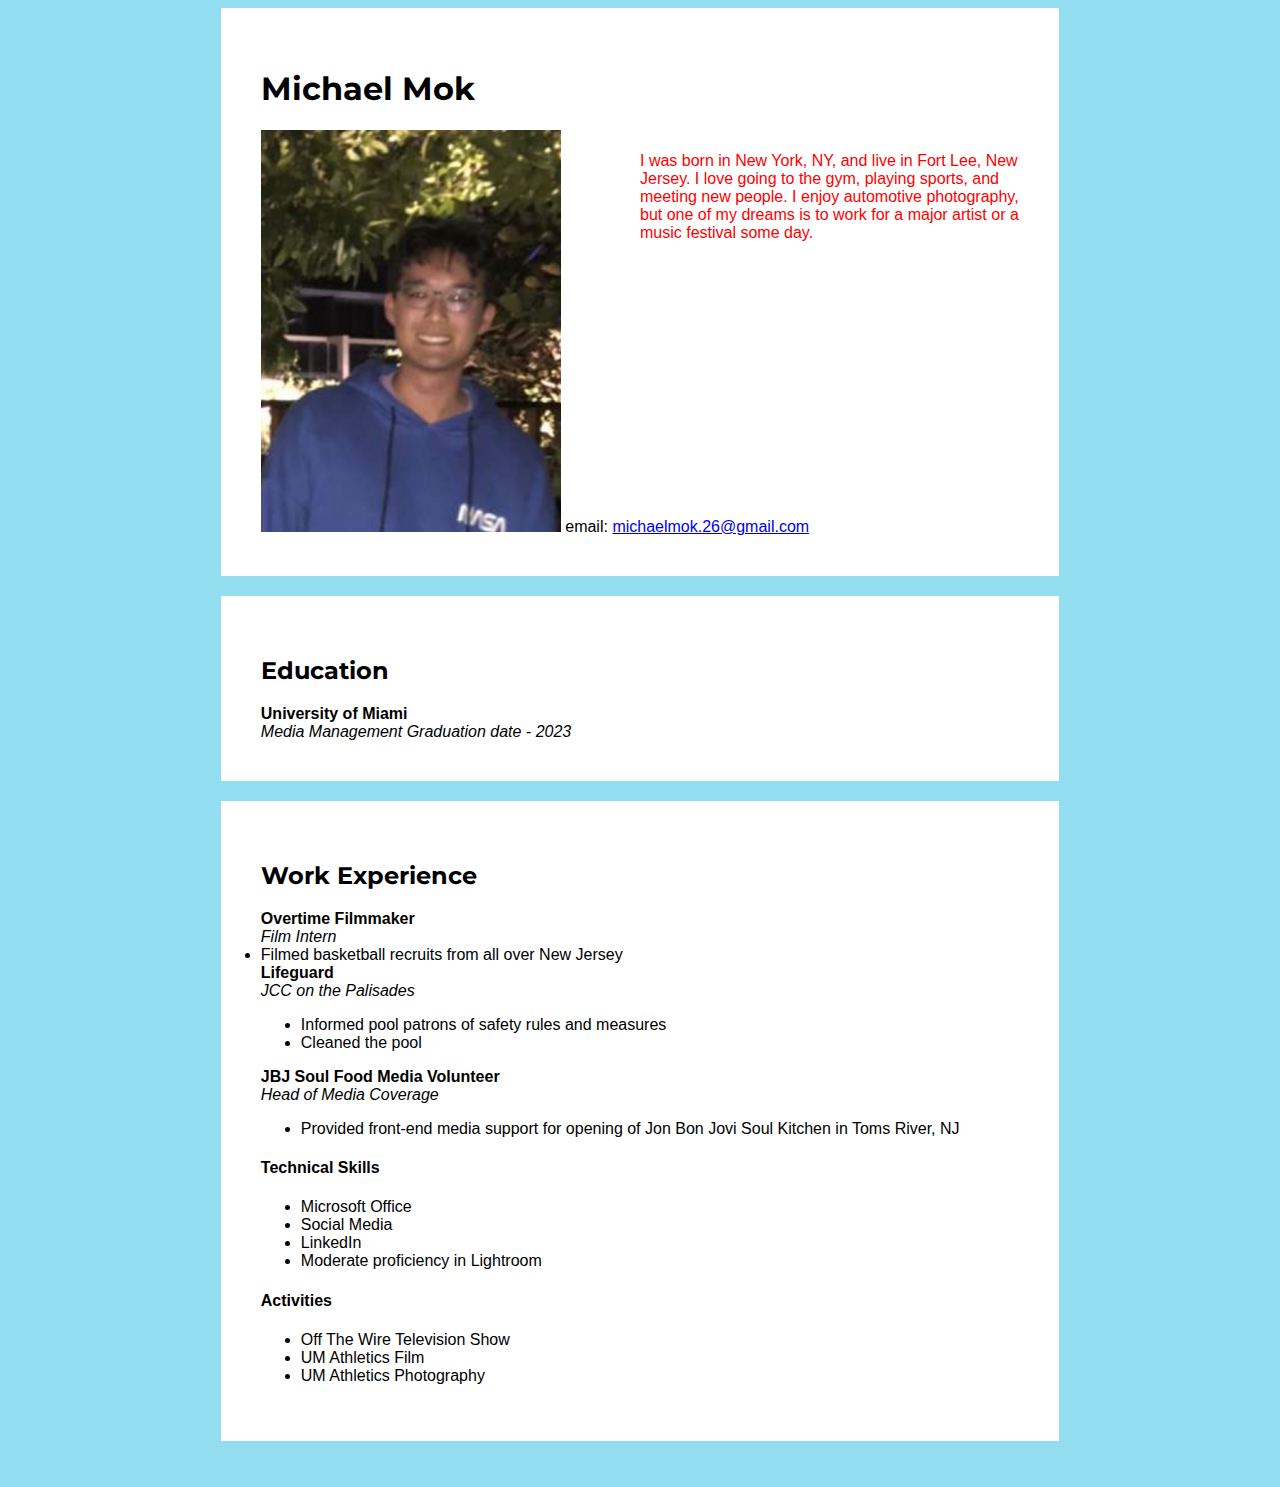
<file: Homework/resume.html>
<!DOCTYPE html>
<html lang="en" dir="ltr">
  <head>
    <meta charset="utf-8">
    <link rel="stylesheet" href="CSS/resumestyle.css">
    <title>Michael Mok</title>
    <link href="https://fonts.googleapis.com/css?family=Montserrat|Roboto+Mono&display=swap" rel="stylesheet">

  </head>
  <body>

    <header class="box">
        <h1>Michael Mok</h1>
        <img src ="img/IMG_0752.jpg" alt="Michael Mok"  width="300">

          email: <a href="mailto:michaelmok.26@gmail.com">michaelmok.26@gmail.com</a>
        <div class="textAlign">
        <p class="parragraph">
          I was born in New York, NY, and live in Fort Lee, New Jersey. I love going to the gym, playing sports, and meeting new people. I enjoy automotive photography, but one of my dreams is to work for a major artist or a music festival some day.
        </div>
      </header>


            <!-- start column 1 -->
          <div class="box">
            <h2>Education</h2>

            <strong>University of Miami</strong>
            <br><em>Media Management</em>
            <em>Graduation date - 2023</em>
          </div>

          <div class="box">
            <h2>Work Experience</h2>

            <strong>Overtime Filmmaker</strong>
            <br><em>Film Intern</em>
            <li>Filmed basketball recruits from all over New Jersey</li>

            <strong>Lifeguard</strong>
            <br><em>JCC on the Palisades</em>
            <ul>
            <li>Informed pool patrons of safety rules and measures</li>
            <li>Cleaned the pool</li>
            </ul>


            <strong>JBJ Soul Food Media Volunteer</strong>
            <br>
            <em>Head of Media Coverage</em>
            <ul>
            <li>Provided front-end media support for opening of Jon Bon Jovi Soul Kitchen in Toms River, NJ</li>

            </ul>

    <!-- end column 1 -->

              <!-- start column 2 -->
              <h4>Technical Skills</h4>

                <ul>
                <li>Microsoft Office</li>
                <li>Social Media</li>
                <li>LinkedIn</li>
                <li>Moderate proficiency in Lightroom</li>
                </ul>

            <h4>Activities</h4>

              <ul>
              <li>Off The Wire Television Show</li>
              <li>UM Athletics Film</li>
              <li>UM Athletics Photography</li>
              </ul>

          </div>







  </body>
</html>
</file>
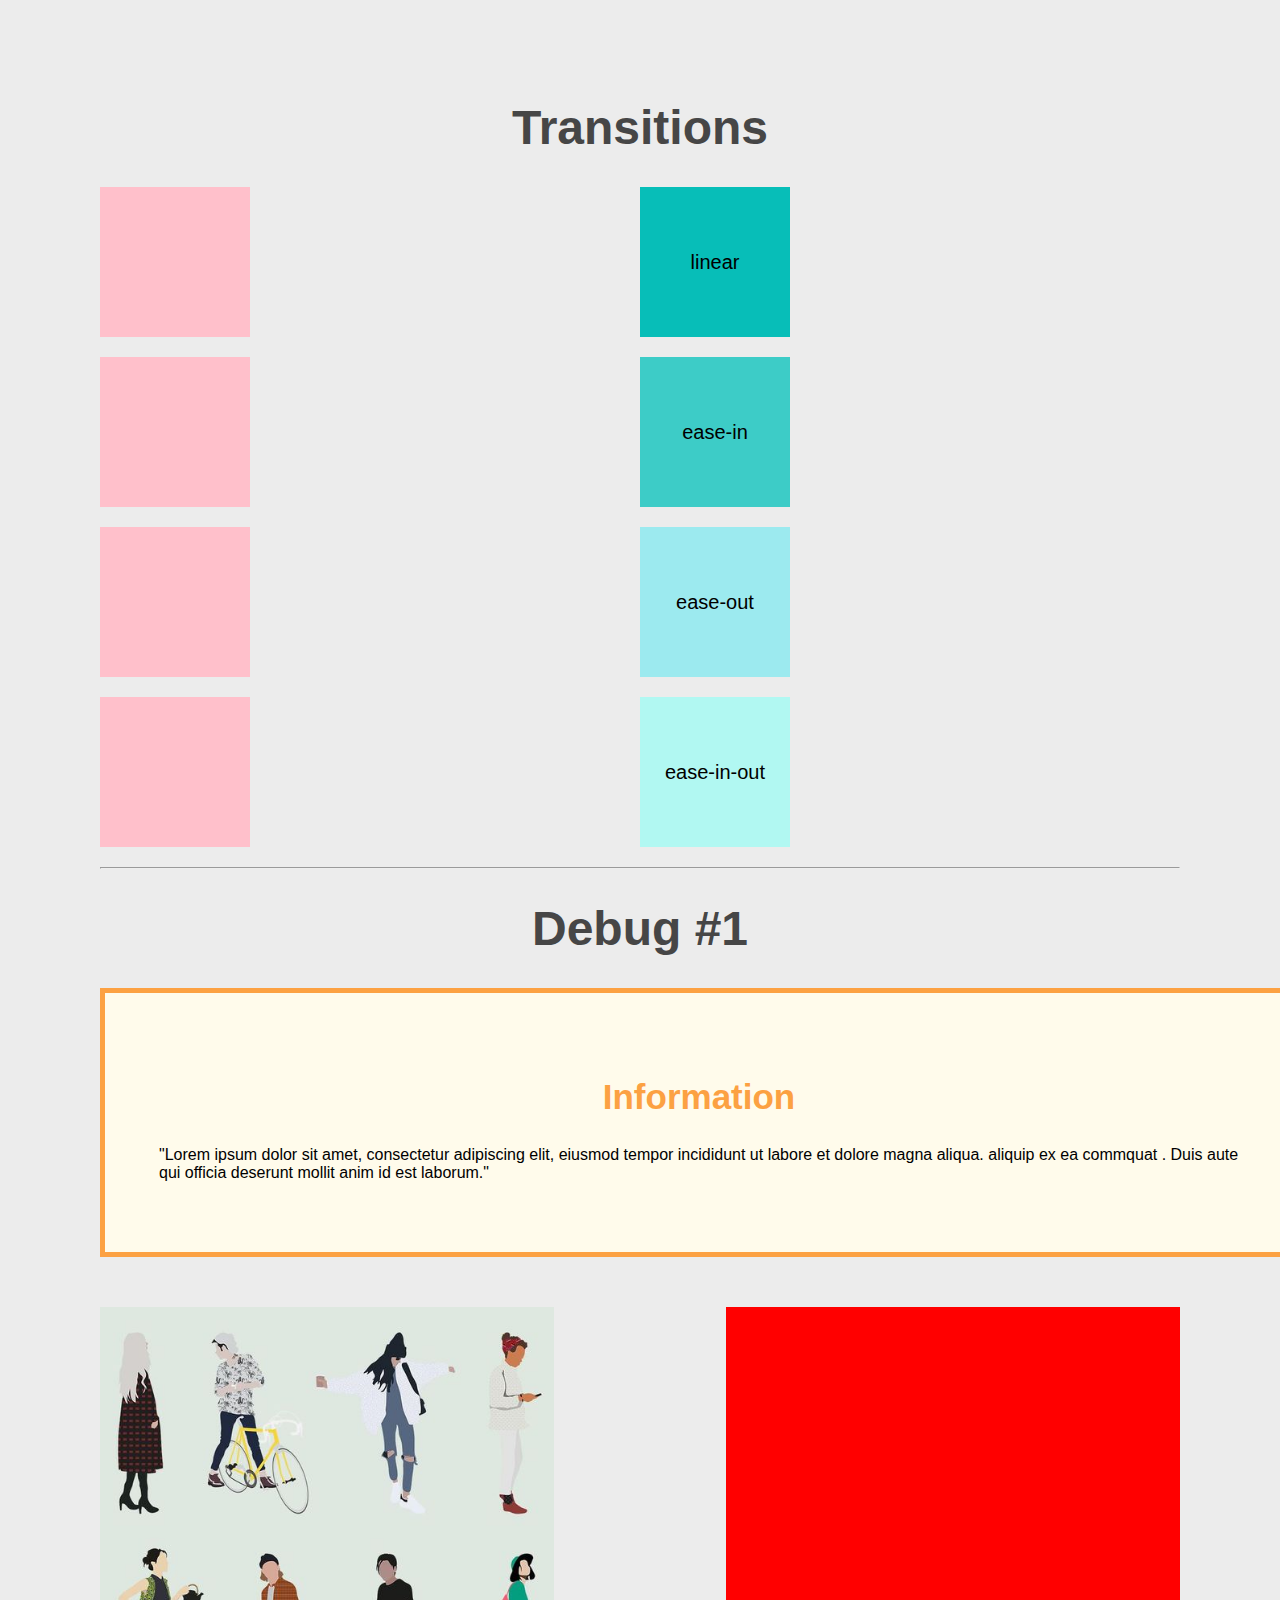
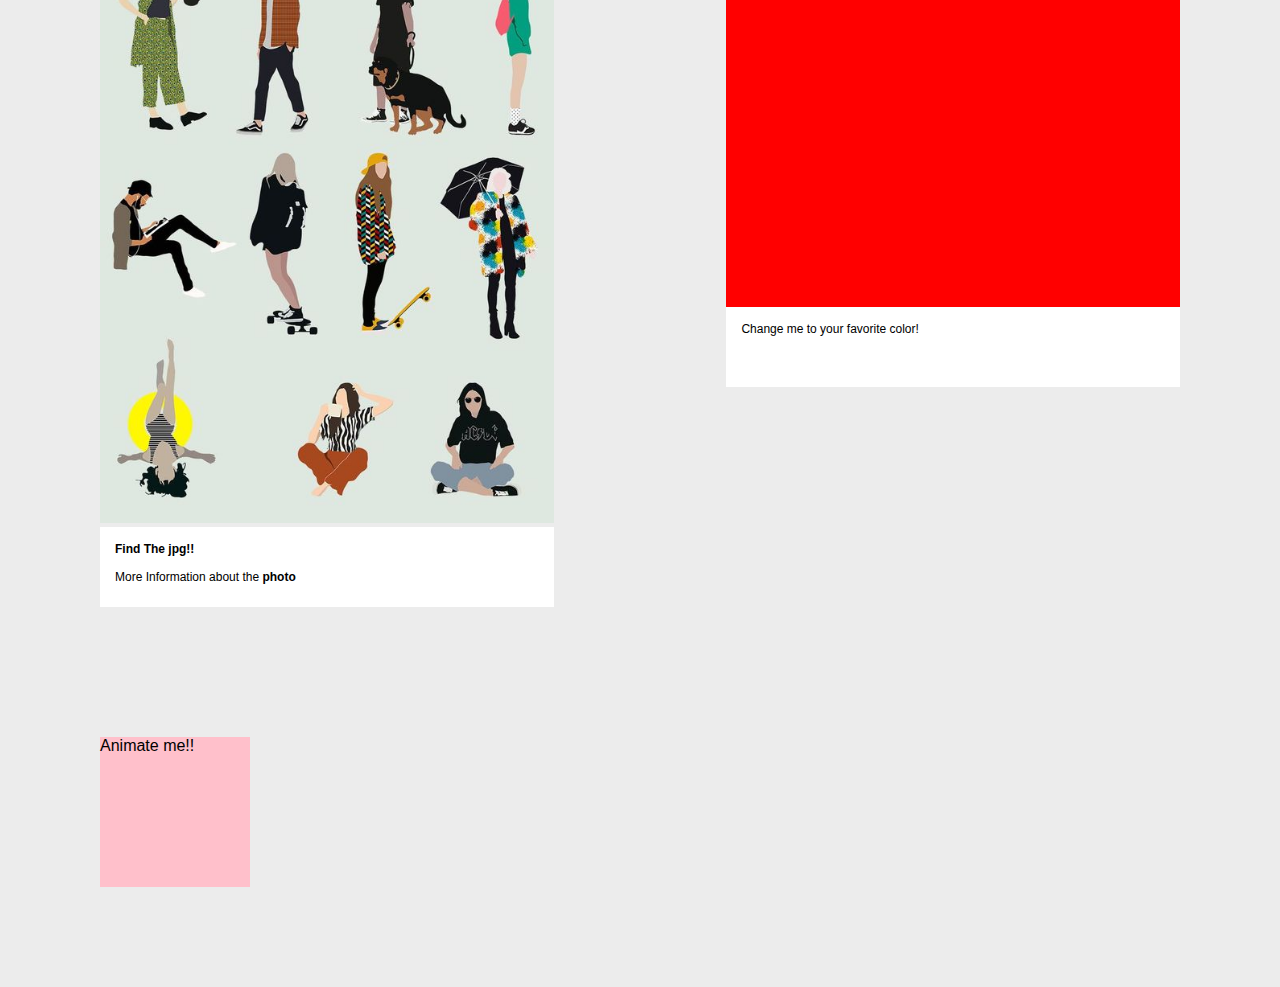
<file: Class/Class6-1/transitions.html>
<!DOCTYPE html>
<html lang="en" dir="ltr">
  <head>
    <meta charset="utf-8">
    <title>CSS Transitions</title>
    <link rel="stylesheet" href="css/transition-style.css">
  </head>
  <body>

    <section>
      <h1 class="title">Transitions</h1>

      <div class="leftSide">
        <div class="box color"> </div>
        <div class="box scale"> </div>
        <div class="box rotate"> </div>
        <div class="box translate"> </div>
      </div>

      <div class="rigthSide">
        <div class="trigger">
          <div class="box one">linear</div>
          <div class="box two">ease-in</div>
          <div class="box three">ease-out</div>
          <div class="box four">ease-in-out</div>
        </div>
      </div>
    </section>

    <hr>

    <section>
      <h1 class="title">Debug #1</h1>

      <!-- Find the 3 bugs, change the pink box and put your favorite color, and animate the pink box -->

      <div class="Container">
            <div class="information">
                <h2>Information</h2>
                <p> "Lorem ipsum dolor sit amet, consectetur adipiscing elit,
                  eiusmod tempor incididunt ut labore et dolore magna aliqua.
                  <strong>aliquip ex ea commquat </strong>. Duis aute
                  qui officia deserunt mollit anim id est laborum."
                </p>
            </div>

            <div class="cardLeft">
                  <img src="img/thisOne/flatCharacters.jpg" alt="Flat Characters">
                  <div class="cardBase"><strong>Find The jpg!!</strong> <br><br> More Information about the <b>photo</b></div>
            </div>

            <div class="cardRight">
                <div class="colorBox"></div>
                <div class="cardBase">  Change me to your favorite color! </div>
            </div>

            <div class="transitionContainer">
                    <div class="box rotate">Animate me!!</div>
            </div>
      </div>

      <!-- You wen too far -->

    </section>






  </body>
</html>
</file>
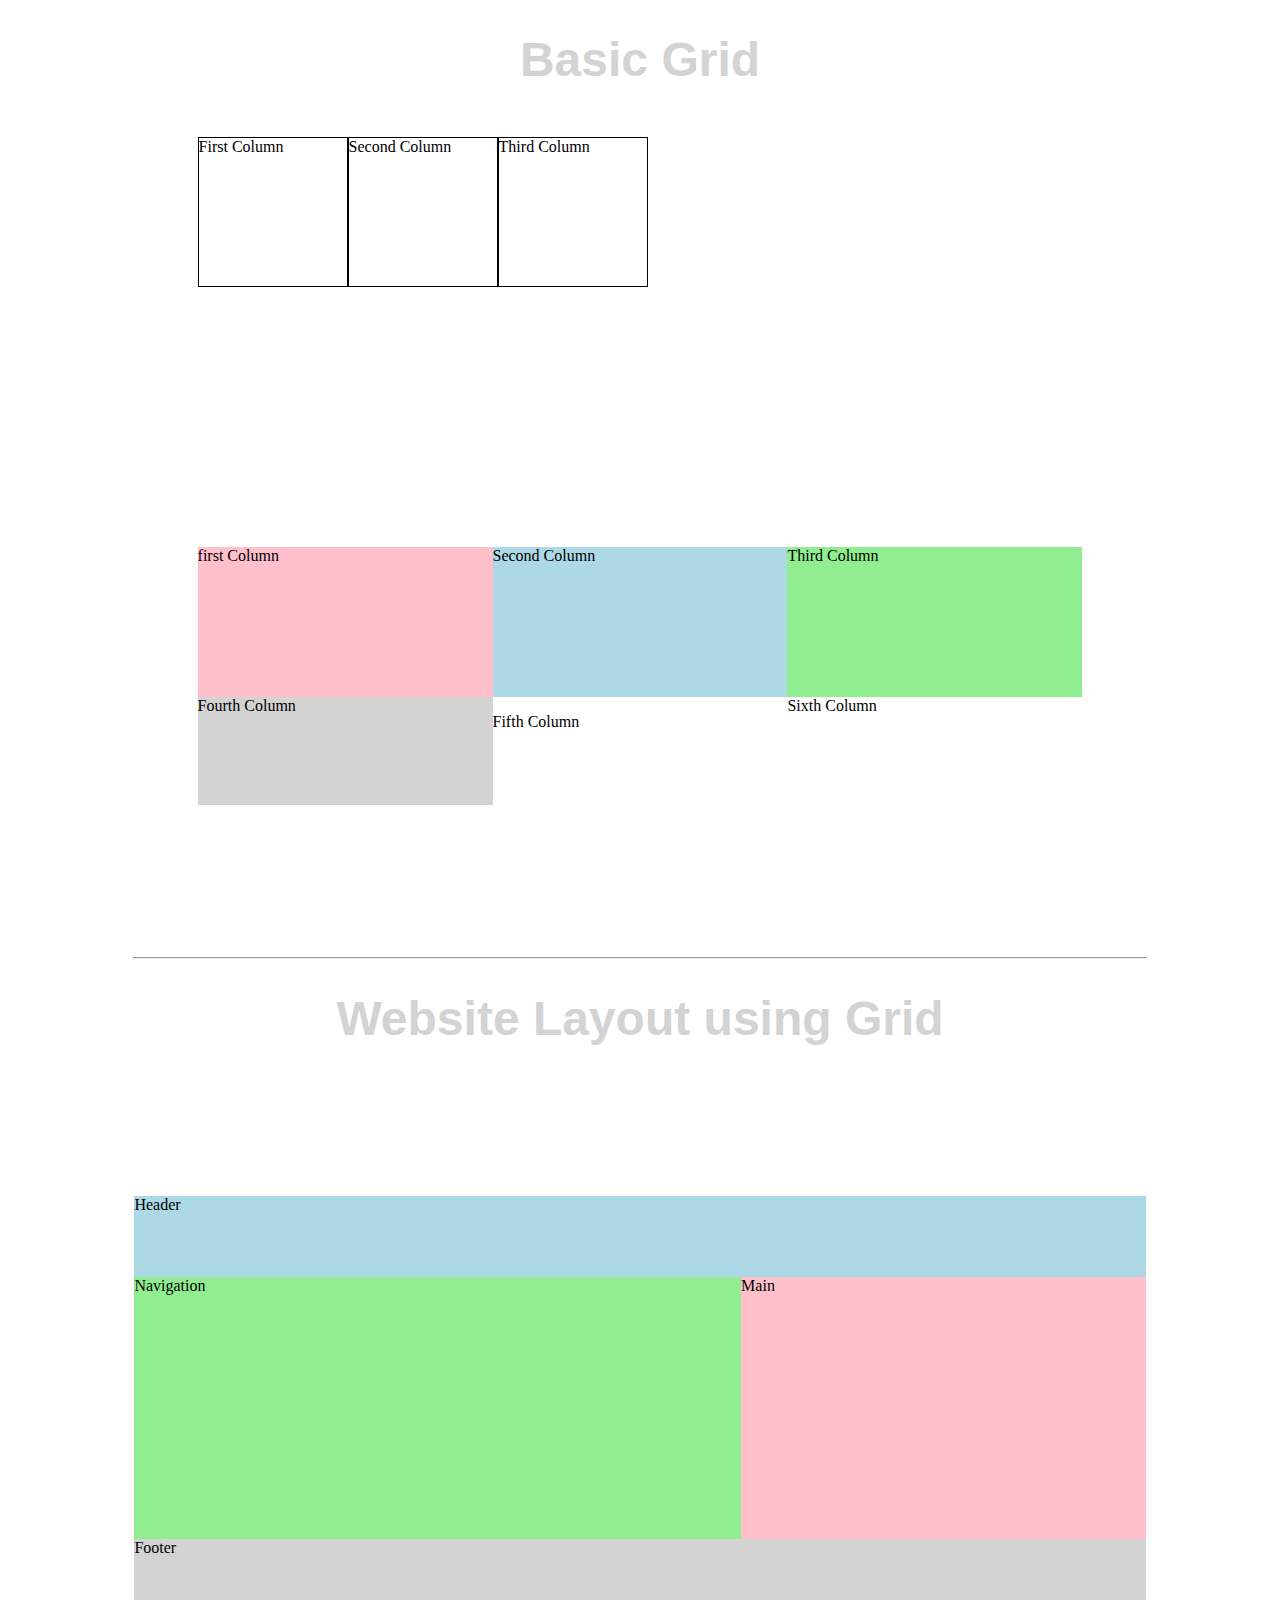
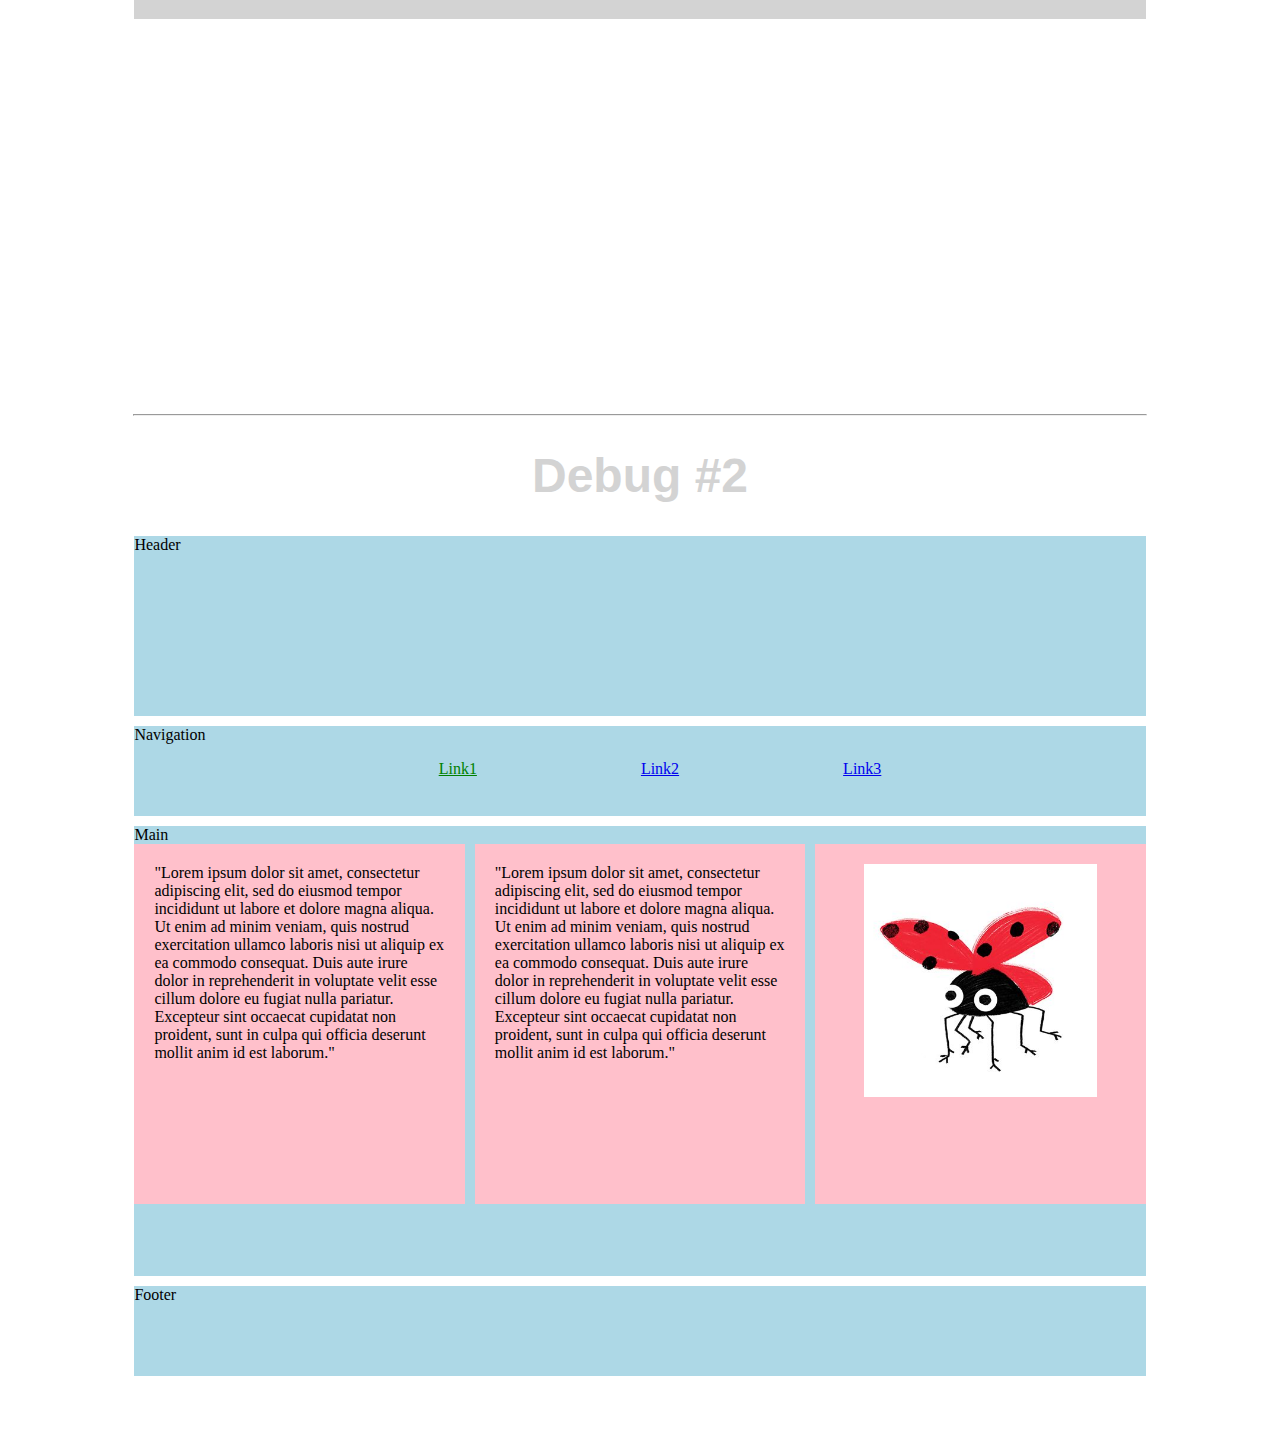
<file: Class/Class6-2/grid.html>
<!DOCTYPE html>
<html lang="en" dir="ltr">
  <head>
    <meta charset="utf-8">
    <title>Grids</title>
    <meta name="author" content="Jose Guzman">
    <meta name="content" content="grid templates and queries & debug#2">
    <meta name="keywords" content="grid, queries, footer, main">
    <link rel="stylesheet" href="css/gridStyle.css">
  </head>

  <body>

    <!-- These are Grids!!! Really helpful to create different layouts and organize content -->

    <section>
      <h1>Basic Grid</h1>

      <div class="basicGrid1">
          <div> First Column</div>
          <div> Second Column</div>
          <div> Third Column</div>

      </div>

      <div class="basicGrid2">
          <div> first Column </div>
          <div> Second Column</div>
          <div> Third Column</div>
          <div> Fourth Column</div>
          <p>Fifth Column</p>
          Sixth Column
      </div>



    </section>


    <hr>

        <!-- This grid is more complex than the others because it let us have our whole webpage arrenge inside one grid -->
    <section>
          <h1>Website Layout using Grid</h1>

              <!-- The divs are boxes we can use to arrenge our content. They are very useful!!!! -->
          <div class="gridLayout">
                <!-- The header usually remains the same through all our webpages -->
                <header>
                  Header
                </header>
                <!-- Here is our navigation -->
                <nav>
                  Navigation
                </nav>
                <!-- We use the main tag for the main content of our website the content inside this tag will change in each webpage from our website -->
                <main>
                  Main
                </main>
                  <!-- The footer usually have our contact information it depends on what the website is about -->
                <footer>
                  Footer
                </footer>
          </div>
    </section>


    <hr>

    <section>
      <h1>Debug #2</h1>
        <!-- Fix 1 bug, change the color to pink in the first link of the navigation,
        and create a grid of 3 columns inside the main tag using the class and divs provided inside -->

      <!-- You should look the bug around here   -->
      <div class="container">
          <header>
            Header
          </header>
      <!-- You pass it ... -->
          <nav>
            Navigation
            <!-- Change the First link without adding a new class -->
            <ul class="navUl">
              <li> <a href="#">Link1</a> </li>
              <li> <a href="#">Link2</a> </li>
              <li> <a href="#">Link3</a> </li>
            </ul>
          </nav>

          <main>
            Main
            <div class="gridMain">
              <div>
                "Lorem ipsum dolor sit amet, consectetur adipiscing elit,
                sed do eiusmod tempor incididunt ut labore et dolore magna aliqua.
                Ut enim ad minim veniam, quis nostrud exercitation ullamco laboris
                nisi ut aliquip ex ea commodo consequat. Duis aute irure dolor in
                reprehenderit in voluptate velit esse cillum dolore eu fugiat nulla pariatur.
                Excepteur sint occaecat cupidatat non proident, sunt in culpa qui officia deserunt
                mollit anim id est laborum."
               </div>
              <div>
                "Lorem ipsum dolor sit amet, consectetur adipiscing elit,
                sed do eiusmod tempor incididunt ut labore et dolore magna aliqua.
                Ut enim ad minim veniam, quis nostrud exercitation ullamco laboris
                nisi ut aliquip ex ea commodo consequat. Duis aute irure dolor in
                reprehenderit in voluptate velit esse cillum dolore eu fugiat nulla pariatur.
                Excepteur sint occaecat cupidatat non proident, sunt in culpa qui officia deserunt
                mollit anim id est laborum."
              </div>
              <div>
                <!-- Extra points if you can tell me how I center the image inside my grid column -->
                <img src="img/bug.jpg" alt="ladyBug">
              </div>
            </div>
          </main>

          <footer>
            Footer
          </footer>

      </div>
    </section>



  </body>
</html>
</file>
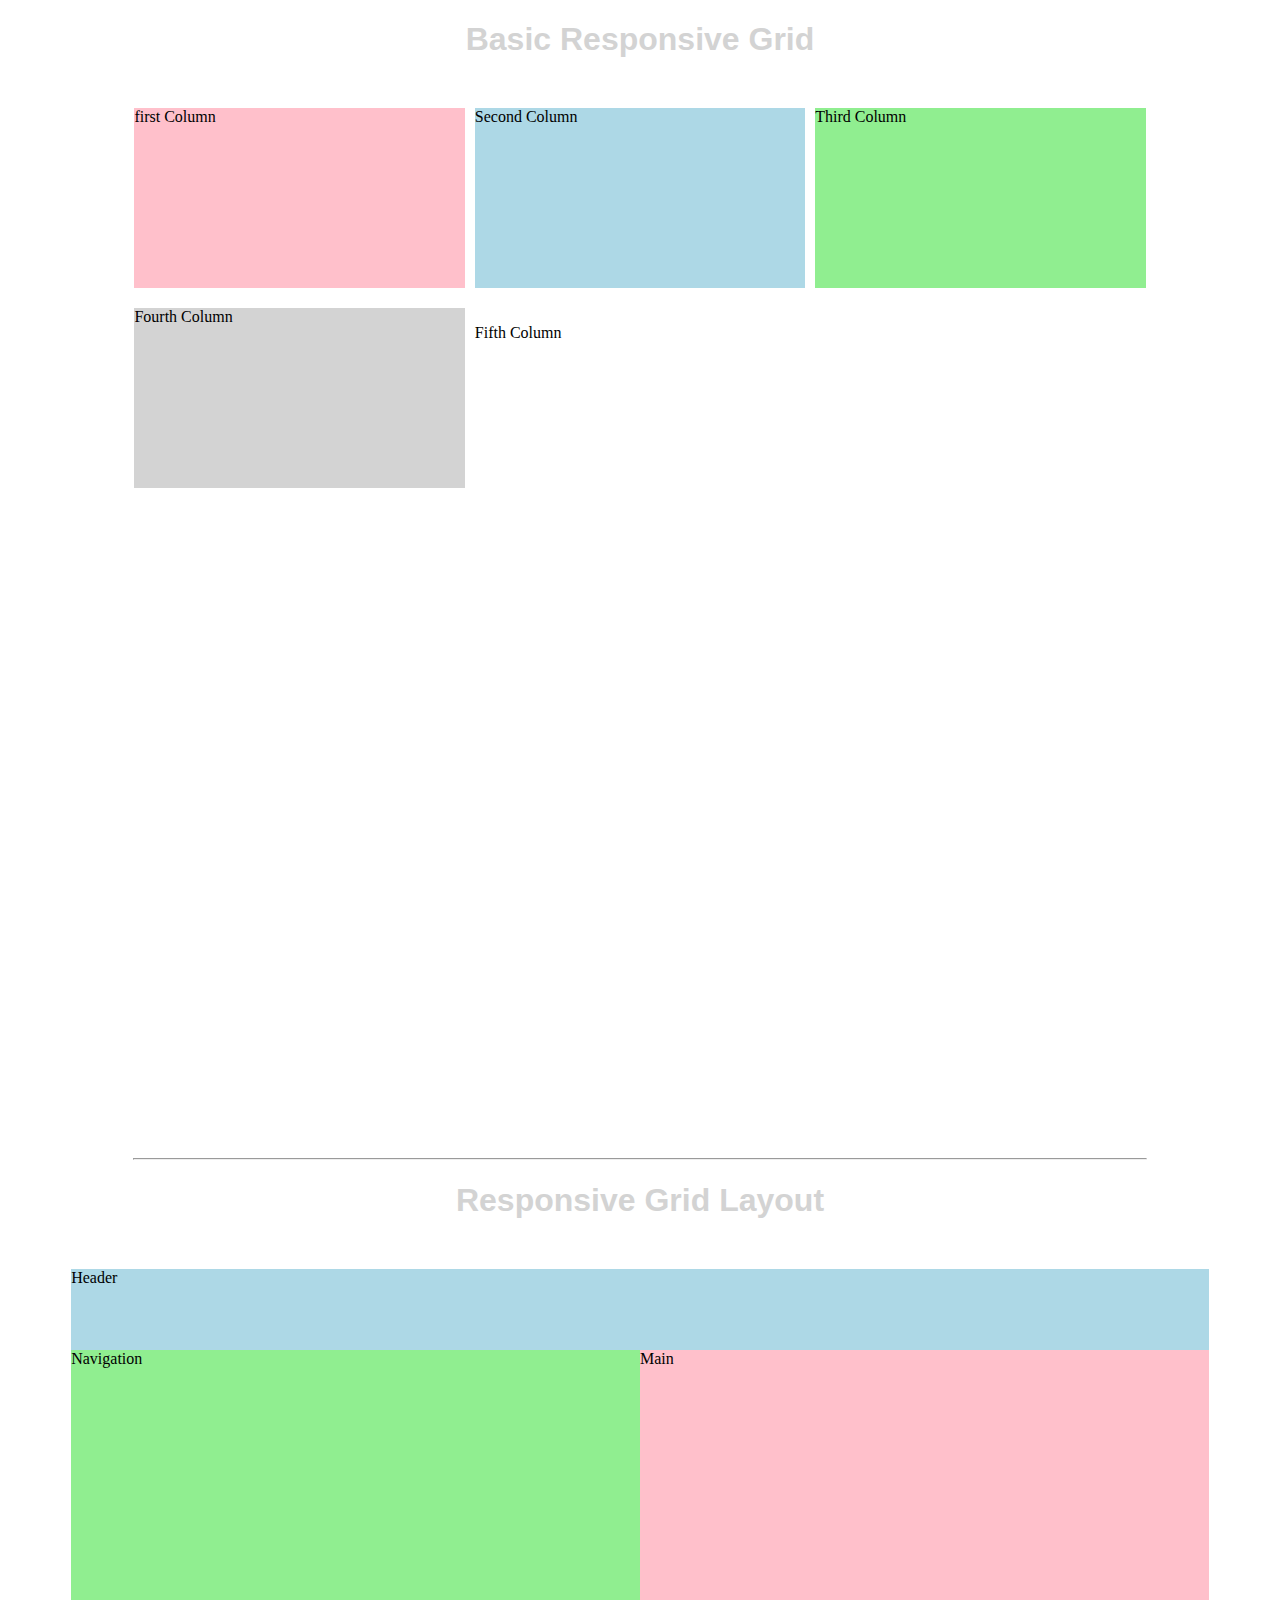
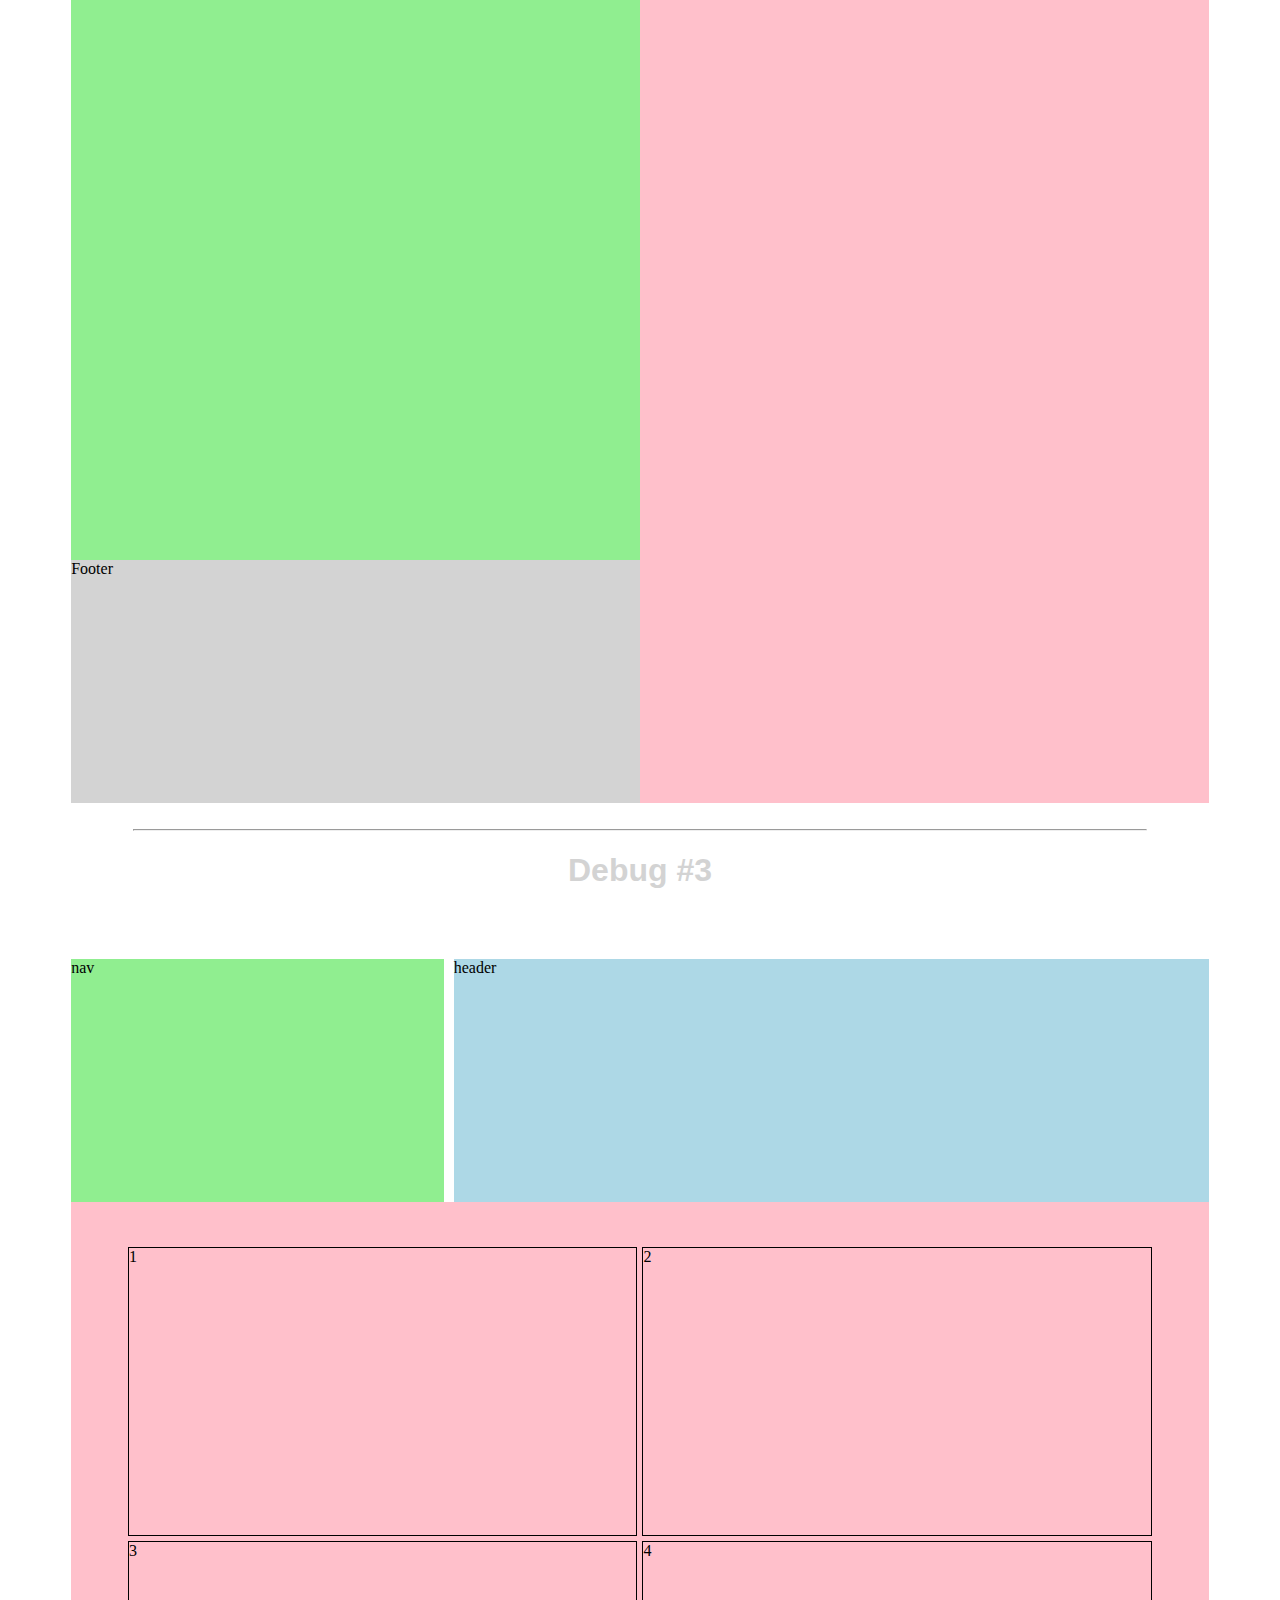
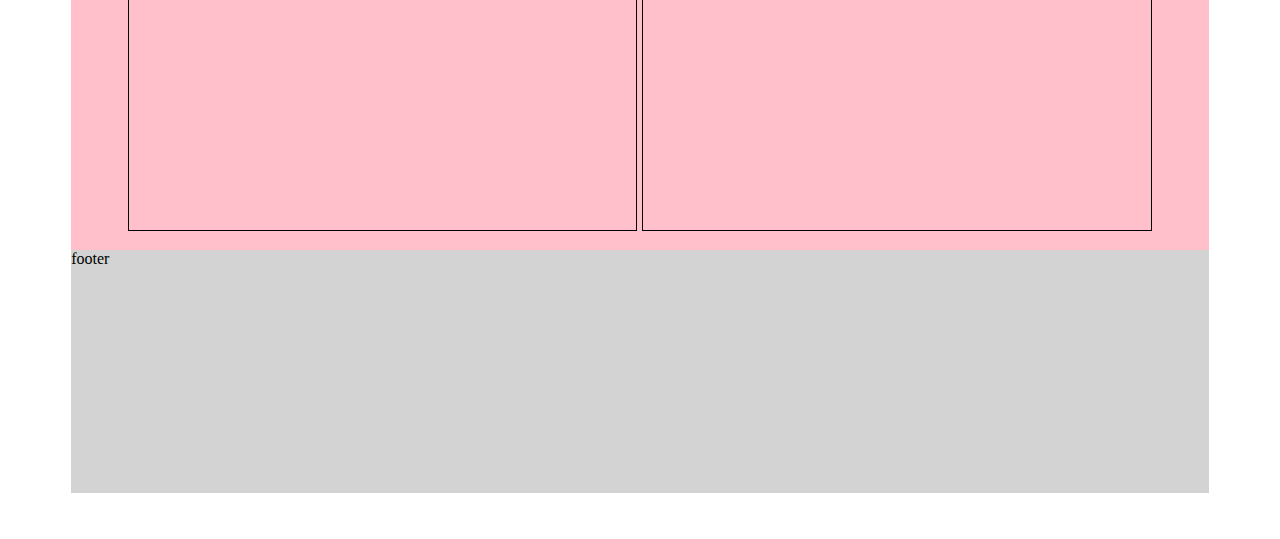
<file: Class/Class7-1/responsiveGrid.html>
<!DOCTYPE html>
<html lang="en" dir="ltr">
  <head>
    <meta charset="utf-8">
    <title>Responsive Grid</title>
    <meta name="author" content="Jose Guzman">
    <meta name="content" content="Responsive Grid">
    <!-- This stylesheet won't activate until the screens gets wider than 501 px -->
    <link rel="stylesheet" media="only screen and (min-width: 501px)" href="css/desktopGrid.css">
    <!-- This stylesheet won't activate until the screens gets smaller than 500px; -->
    <link rel="stylesheet" media="only screen and (max-width: 500px)" href="css/mobileGrid.css">
    <!-- The viewport meta tag won't let the browser to scale down my website -->
    <meta name="viewport" content="initial-scale=1">
  </head>
  <body>
    <!-- These are Grids!!! Really helpful to create different layouts and organize content -->

    <section>
      <h1>Basic Responsive Grid</h1>

      <!-- The grid will use any element nested and treat it like a grid's cell -->
      <div class="basicGrid">
          <div> first Column </div>
          <div> Second Column</div>
          <div> Third Column</div>
          <div> Fourth Column</div>
          <!-- It doesn't matter if it is a div or a p or any other tag -->
          <p>Fifth Column</p>
      </div>



    </section>

    <hr>

    <!-- This grid is more complex than the others because it let us have our whole webpage arrenge inside one grid -->
<section>
      <h1>Responsive Grid Layout</h1>

          <!-- The divs are boxes we can use to arrenge our content. They are very useful!!!! -->
      <div class="gridLayout">
            <!-- The header usually remains the same through all our webpages -->
            <header>
              Header
            </header>
            <!-- Here is our navigation -->
            <nav>
              Navigation
            </nav>
            <!-- We use the main tag for the main content of our website the content inside this tag will change in each webpage from our website -->
            <main>
              Main
            </main>
              <!-- The footer usually have our contact information it depends on what the website is about -->
            <footer>
              Footer
            </footer>
      </div>
</section>

<hr>


<section>
  <h1>Debug #3</h1>


    <!--
      Use the two classes to create a grid within another grid.
      Then use both mobile and desktop css files to create a responsive grid.
      -->
    <!-- For the class gridMain you will have to use the grid areas only in the desktop version -->
    <!-- Use the smallGrid to create a simple grid inside the mainGrid-->


  <div class="gridMain">
      <header>
        header
      </header>

      <nav>
        nav
      </nav>

      <main>
        <div class="smallGrid">
          <div>1</div>
          <div>2</div>
          <div>3</div>
          <div>4</div>
        </div>
      </main>

      <footer>
        footer
      </footer>

  </div>
</section>


  </body>
</html>
</file>
<file: Homework/CSS/resumestyle.css>
body {
  background-color: #93ddf1;
  font-family: sans-serif;
}

p
{
  color: red;
}

h1, h2 {
font-family: 'Montserrat', sans-serif;
}


.box {
  width: 60%;
  margin:  auto;
  margin-bottom: 20px;
  padding: 40px;
  background-color: white;

}
.textAlign {
  float: right;
  width: 50%;
  margin-top: -400px;

}
</file>
<file: Class/Class6-1/css/transition-style.css>
/* STYLING AND LAYOUT OF PAGE */
body
{
    margin: 100px;
    background-color: #ececec;
    font-family: sans-serif;
}
.title
{
  text-align: center;
  font-size: 3em;
  font-family: sans-serif;
  color: #464646;
}
.leftSide
{
  float: left;
  width: 50%;
}
.rigthSide
{
  float: right;
  width: 50%;
}

/* --------------------------    TRANSITIONS   ------------------------------ */
.box
{
  width: 150px;
  height: 150px;
  background-color: pink;
  margin-bottom: 20px;
}
                                    /* lEFT SIDE */

   /* CHANGE COLOR */
.color
{
  transition: background-color 1000ms ease-in 1000ms;
    /* ----   property * duration * transition timing * delay ----- */

  /* transition-duration: 1000ms;
  transition-property: background-color; */
}
.color:hover
{
   background-color: #bdeff7;
}
  /* CHANGE SCALE */
.scale
{
  transition-duration: 1000ms;
  transition-property: transform;
}
.scale:hover
{
  transform: scale(.5, .5) ;
}
  /* ROTATE THE SQUAER IN 45 DEGREES */
.rotate
{
  transition-delay: 500ms;
  transition-duration: 2000ms;
  transition-property: transform;
}
.rotate:hover
{
  transform: rotate(45deg);
/* transform: rotate(1.5turn); */
}
/* MOVE SQUARE RIGHT AND DOWN */
.translate
{
  transition-duration: 1000ms;
  transition-property: transform;
}
.translate:hover
{
  transform: translate(250px, 250px);
}

                                    /* RIGHT SIDE */

.trigger .box
{
  transition-duration: 2000ms;
  transition-property: width;
  display: flex;
  justify-content: center;
  align-items: center;
  font-size: 20px;
}

.trigger:hover .box
{
  width: 100%;
}
        /* LINEAR */
.one
{
background-color: #07BEB8;
transition-timing-function: linear;
}
        /* EASE-IN */
.two
{
background-color: #3DCCC7;
transition-timing-function: ease-in;
}
        /* EASE-OUT */
.three
{
background-color: #9CEAEF;
transition-timing-function: ease-out;
}
      /* EASE-IN-OUT */
.four
{
background-color: #B1F8F2;
transition-timing-function: ease-in-out;
}

/* --------------------------   END TRANSITIONS   ------------------------------ */




/* --------------------------------    Debug#1 SECTION    ------------------------------ */


.container
{
  width: 50%;
  margin: 0 auto;
  margin-bottom: 50px;
  padding: 5%;
}
.information
{
  width: 100%;
  margin: 0 auto;
  margin-bottom: 50px;
  padding: 5%;
  background-color: #fffbeb;
  border: 5px solid  #fca142;
}
.information h2
{
  color: #fca142;
  font-size: 35px;
  text-align: center;
  font-family: sans-serif;
}
.information p
{
  font-weight: lighter;
  font-family: sans-serif;
}

.cardContainer
{
  height: 100vh;
  width: 50%;
  margin: 0 auto;
}
.cardLeft
{

  float: left;
  width: 42%;
}
.cardLeft img
{
  width: 100%;
}
.cardRight
{
  float: right;
  width: 42%;
}
.cardRight .colorBox
{
  margin: auto;
  height: 600px;
  background-color: red;
}
.cardBase
{
  height: 50px;
  padding: 15px;
  font-size: 12px;
  background-color: white;
}

.transitionContainer
{
  width: 50%;
  margin-top: 100%;
}

/* You should put your transition code here: */
.animation {

}
.anim


/* ---------------------------------- ENDDEBUG SECTION ------------------------------------------- */

















































/* .safe
{
  width: 150px;
  height: 150px;
  background-color: gray;
  border:20px solid #999;
}
.translate
{
  transition-duration: 1000ms;
  transition-property: transform;
}
.safe:hover .translate
{
    transform: translate(250px, 250px);
} */
</file>
<file: Class/Class6-2/css/gridStyle.css>
/* STYLE TO MY LAYOUT */
h1
{
    font-size: 3em;
    font-family: sans-serif;
    color: lightgray;
    text-align: center;
}
hr
{
  width: 80%;
}


/* ---------------------------- BASIC GRID ----------------------------- */

.basicGrid1
{
  width: 70%;
  /* The vh value refers to the viewport height; 100vh will be the size of your browser height */
  height: 40vh;
  margin: auto;
  margin-top: 50px;

  /* px are an absolute unit, so they will remain the same all the time */
  display: grid;
  grid-template-rows: 150px 100px;
                      /* the height of your row */
  grid-template-columns:150px 150px 150px;
                      /* the width of your columns */
}


/* Give a border line to all divs inside my .basicGrid1 class */
.basicGrid1 div
{
  border: 1px solid black;
}


.basicGrid2
{
  width: 70%;
  height: 40vh;
  margin: auto;
  margin-top: 50px;
  margin-bottom: 50px;
  /* The value % will be relative to the size of the parent element,
   if it doesn't have any parent it will take the size of the screen */
  display: grid;
  grid-template-rows: 150px 30%;
  /* 1 fr will be relative to the width size of your row, and the amounts of columns you have */
  grid-template-columns:1fr 1fr 1fr;

}


/* This is how you get only the firs div instead of affecting all of them */
.basicGrid2 div:first-child
{
background-color: pink;
}
/* the secon child div */
.basicGrid2 div:nth-child(2)
{
  background-color: lightblue;
}
/* the third child div */
.basicGrid2 div:nth-child(3)
{
  background-color: lightgreen;
}
/* Hope you get the idea by now.. */
.basicGrid2 div:nth-child(4)
{
  background-color: lightgray;
}


/* ---------------------------- END BASIC GRID ----------------------------- */




/* ---------------------------- WEBSITE LAYOUT USING GRID ----------------------------- */

.gridLayout
{
  width: 80%;
  height: 90vh;
  margin: auto;
  margin-top: 150px;
/* Here you will notice that is a more complex grid */
  display: grid;
  /* The templates areas will help us to distribute the cells from our grid in the order we want.
  You can name it as you like of course is always good to name it in a obvious way.  */
  grid-template-areas:  "hea hea  hea"
                        "nav nav main"
                        "nav nav main"
                        "foo foo foo";

  grid-template-rows: 10% 100px 20% 5em;
  grid-template-columns: .5fr 1fr 1fr;

}
/* Now you assign the grid areas to the elements in you HTML */
.gridLayout header
{
  grid-area: hea;
  background-color: lightblue;
}
.gridLayout nav
{
  grid-area: nav;
  background-color: lightgreen;
}
.gridLayout main
{
  grid-area: main;
  background-color: pink;
}
.gridLayout footer
{
  grid-area: foo;
  background-color: lightgray;
}


/* ---------------------------- END  WEBSITE LAYOUT USING GRID ----------------------------- */




/* -------------------------------  DEBUGGRID#2  --------------------------------- */

.container
{
  width: 80%;
  height: 100vh;
  margin: auto;

}
.container header
{
  width: 100%;
  height: 20%;
  background-color: lightblue;
}
.container nav
{
  width: 100%;
  height: 10%;
  background-color: lightblue;
}
.container main
{
  width: 100%;
  height: 50%;
  background-color: lightblue;
}
.container footer
{
  width: 100%;
  height: 10%;
  background-color: lightblue;
}
/* You can use your selectors this way if you want to apply the same properties to all this elements at the same time */
.container footer, .container main, .container nav, .container header {
  margin-bottom: 10px;
}
.navUl
{
  text-align: center;
}
.navUl li
{
  display: inline;
  margin: 0 80px 0 80px;
}
.navUl li:first-child a
{
  color: green;
}

.gridMain
{
  height: 80%;
  display: grid;
  grid-template-rows: 100%;
  grid-template-columns:1fr 1fr 1fr;
  grid-column-gap: 10px;
  /* Apply the properties here to create your grid inside your main element */

}

/* Uncomment the css below; after you create your grid using gridMain */

.gridMain div
{
background-color: pink;
padding: 20px;
}
.gridMain div:nth-child(3) img
{
display: block;
margin: auto;
width: 80%;
overflow: hidden;
}


/* -------------------------------  END DEBUGGRID#2  --------------------------------- */
</file>
<file: Class/Class7-1/css/desktopGrid.css>
/* STYLE TO MY LAYOUT */
h1
{
  font-size: 2em;
  font-family: sans-serif;
  color: lightgray;
  text-align: center;
}
hr
{
width: 80%;
}


/* ---------------------------- BASIC GRID ----------------------------- */

.basicGrid
{
  width: 80%;
  height: 100vh;
  margin: auto;
  margin-top: 50px;
  margin-bottom: 150px;
  /* The value % will be relative to the size of the parent element,
   if it doesn't have any parent it will take the size of the screen */
  display: grid;
  /* THIS DEFINES THE HEIGHT OF YOUR ROWS */
  grid-template-rows: 20% 20%;
  /* 1 fr will be relative to the width size of your row, and the amounts of columns you have */
  grid-template-columns:1fr 1fr 1fr;

  grid-row-gap: 20px;
  grid-column-gap: 10px;

}


/* This is how you get only the firs div instead of affecting all of them */
.basicGrid div:first-child
{
background-color: pink;
}
/* the secon child div */
.basicGrid div:nth-child(2)
{
  background-color: lightblue;
}
/* the third child div */
.basicGrid div:nth-child(3)
{
  background-color: lightgreen;
}
/* Hope you get the idea by now.. */
.basicGrid div:nth-child(4)
{
  background-color: lightgray;
}

/* ---------------------------- END BASIC GRID ----------------------------- */

/* ---------------------------- RESPONSIVE GRID LAYOUT ----------------------------- */

.gridLayout
{
  width: 90%;
  height: 90vh;
  margin: auto;
  margin-top: 50px;
  margin-bottom: 350px;

 /* WE START OUR GRID WITH THIS PROPERTY */
  display: grid;
  /* The templates areas will help us to distribute the cells from our grid in the order we want.
  You can name it as you like of course is always good to name it in a obvious way.  */
  grid-template-areas:  "hea hea hea hea"
                        "nav nav main main"
                        "nav nav main main"
                        "foo foo main main";

  grid-template-rows: 10% 20% 80% 30%;
  grid-template-columns: 1fr 1fr 1fr 1fr;

}
/* Now you assign the grid areas to the elements in you HTML */
.gridLayout header
{
  grid-area: hea;
  background-color: lightblue;
}
.gridLayout nav
{
  grid-area: nav;
  background-color: lightgreen;
}
.gridLayout main
{
  grid-area: main;
  background-color: pink;
}
.gridLayout footer
{
  grid-area: foo;
  background-color: lightgray;
}

/* ---------------------------- END RESPONSIVE GRID LAYOUT ----------------------------- */

/* -------------------------------  DEBUGRESPONSIVE #3  --------------------------------- */

.gridMain
{
  width: 90%;
  height: 90vh;
  margin: auto;
  padding: 20px;
  margin-top: 50px;
  margin-bottom: 350px;
  display:grid;


  /* here goes your main grid: */
  grid-template-areas:  "nav hea hea"
                        "nav hea hea"
                        "main main main"
                        "foo foo foo";
  grid-template-rows: 10% 20% 80% 30%;
  grid-template-columns: 1fr 1fr 1fr;

  grid-row-column: 20px;
  grid-column-gap: 10px;


}

/* Now you assign the grid areas to the elements in you HTML */
.gridMain header
{
  grid-area: hea;
  background-color: lightblue;
}
.gridMain nav
{
  grid-area: nav;
  background-color: lightgreen;
}
.gridMain main
{
  grid-area: main;
  background-color: pink;
}
.gridMain footer
{
  grid-area: foo;
  background-color: lightgray;
}

.smallGrid
{
  width: 90%;
  height: 90%;
  margin: auto;
  padding: 20px;
  margin-top: 25px;
  margin-bottom: 75px;
  display: grid;
  grid-template-rows: 1fr 1fr;
  grid-template-columns: 1fr 1fr;
  grid-row-gap: 5px;
  grid-column-gap: 5px;

  /* here goes your small grid: */
}

/* Give a border line to all divs inside my .basicGrid1 class */
.smallGrid div
{
  border: 1px solid black;
  grid-row-gap: 20px;
  grid-column-gap: 10px;


/* -------------------------------  END DEBUGRESPONSIVE #3  --------------------------------- */
</file>
<file: Class/Class7-1/css/mobileGrid.css>
/* STYLE TO MY LAYOUT */
h1
{
  font-size: 2em;
  font-family: sans-serif;
  color: lightgray;
  text-align: center;
}
hr
{
width: 80%;
}


/* ---------------------------- BASIC GRID ----------------------------- */

.basicGrid
{
  width: 100%;
  height: 100vh;
  margin: auto;
  margin-top: 50px;
  margin-bottom: 150px;
  /* The value % will be relative to the size of the parent element,
   if it doesn't have any parent it will take the size of the screen */
  display: grid;
  /* THIS DEFINES THE HEIGHT OF YOUR ROWS */
  grid-template-rows: 20% 20% 20% 20% 20%;
  /* 1 fr will be relative to the width size of your row, and the amounts of columns you have */
  grid-template-columns:1fr;
  grid-row-gap: 20px;

}


/* This is how you get only the firs div instead of affecting all of them */
.basicGrid div:first-child
{
background-color: pink;
}
/* the secon child div */
.basicGrid div:nth-child(2)
{
  background-color: lightblue;
}
/* the third child div */
.basicGrid div:nth-child(3)
{
  background-color: lightgreen;
}
/* Hope you get the idea by now.. */
.basicGrid div:nth-child(4)
{
  background-color: lightgray;
}

/* ---------------------------- END BASIC GRID ----------------------------- */

/* ---------------------------- RESPONSIVE GRID LAYOUT ----------------------------- */

.gridLayout
{
  width: 100%;
  height: 90vh;
  margin: auto;
  margin-top: 50px;
  margin-bottom: 1650px;

 /* WE START OUR GRID WITH THIS PROPERTY */
  display: grid;
  /* The templates areas will help us to distribute the cells from our grid in the order we want.
  You can name it as you like of course is always good to name it in a obvious way.  */
  grid-template-areas:  "hea hea hea"
                        "nav nav nav"
                        "main main main"
                        "foo foo foo";

  grid-template-rows: 20% 40% 200% 30%;
  grid-template-columns: 1fr 1fr 1fr;

}
/* Now you assign the grid areas to the elements in you HTML */
.gridLayout header
{
  grid-area: hea;
  background-color: lightblue;
}
.gridLayout nav
{
  grid-area: nav;
  background-color: lightgreen;
}
.gridLayout main
{
  grid-area: main;
  background-color: pink;
}
.gridLayout footer
{
  grid-area: foo;
  background-color: lightgray;
}

/* ---------------------------- END RESPONSIVE GRID LAYOUT ----------------------------- */


/* -------------------------------  DEBUGRESPONSIVE #3  --------------------------------- */

.gridMain
{
  width: 100%;
  height: 100vh;
  /* Display the grids in a friendly mobile version */
  display: grid;
  grid-template-rows: 30%;
  grid-template-columns: 1fr;

}


.gridMain header
{
  background-color: lightblue;
}
.gridMain nav
{
  background-color: lightgreen;
}
.gridMain main
{
  background-color: pink;
}
.gridMain footer
{
  background-color: lightgray;
}



.smallGrid
{
  width: 100%;
  height: 100%;
  display: grid;
  grid-template-rows: 25% 25% 25% 25%;
  grid-template-columns: 1fr;

/* Display your smaller grid with just rows */


}

/* Give a border line to all divs inside my .basicGrid1 class */
.smallGrid div
{
  border: 1px solid black;
}







/* -------------------------------  END DEBUGRESPONSIVE #3  --------------------------------- */
</file>
